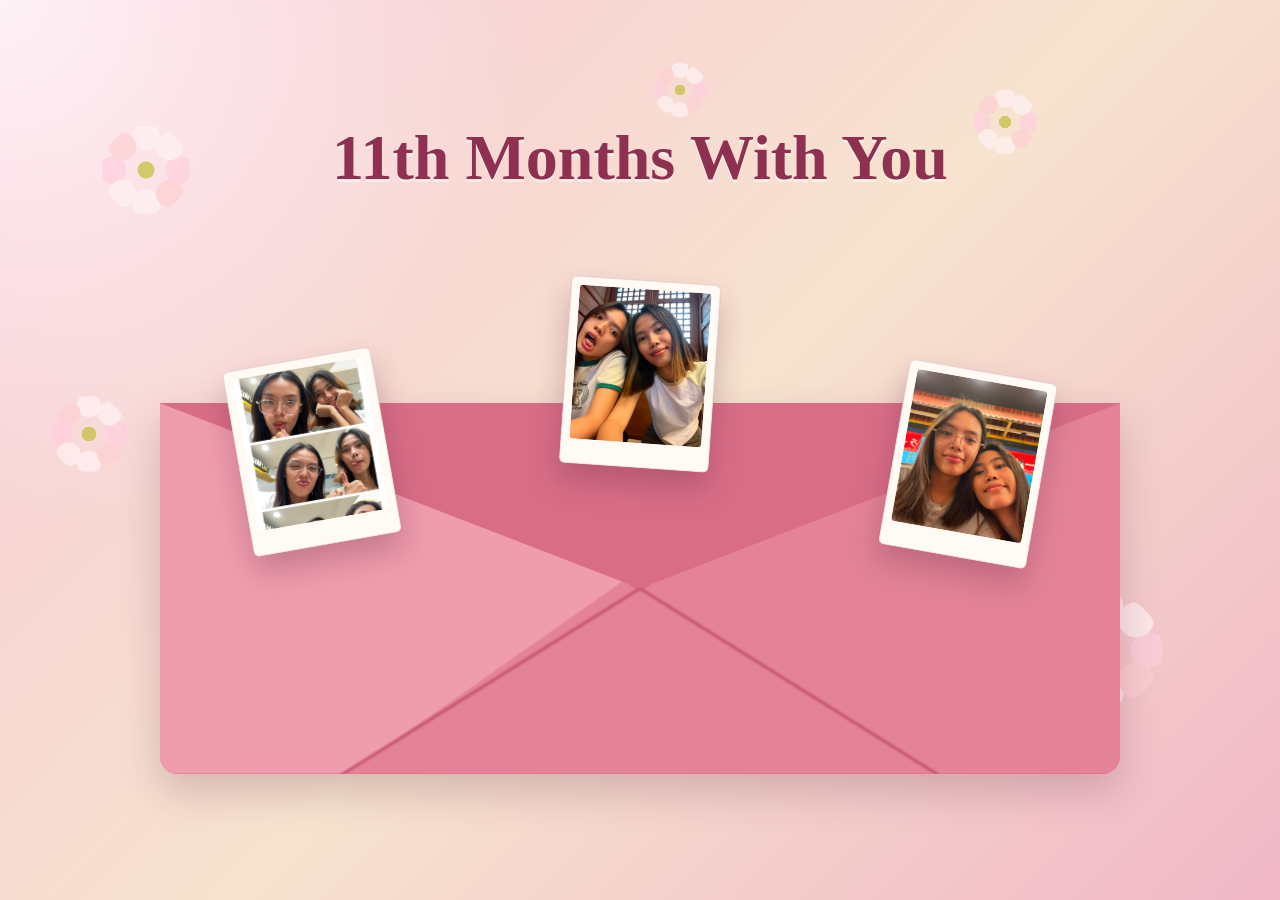
<file: sample.html>
<!DOCTYPE html>
<html lang="en">
<head>
  <meta charset="UTF-8">
  <meta name="viewport" content="width=device-width, initial-scale=1.0">
  <title>11th Months With You</title>
  <link rel="stylesheet" href="css.css">
  <script src="js.js" defer></script>
</head>
<body>

  <div id="main">
    <div class="flower-bg" aria-hidden="true">
      <span class="flower flower-one"></span>
      <span class="flower flower-two"></span>
      <span class="flower flower-three"></span>
      <span class="flower flower-four"></span>
      <span class="flower flower-five"></span>
      <span class="flower flower-six"></span>
    </div>

    <div class="image-bg" aria-hidden="true">
      <div class="bg-slide bg-one"></div>
      <div class="bg-slide bg-two"></div>
      <div class="bg-slide bg-three"></div>
    </div>

    <h1>11th Months With You</h1>
    <div class="envelope" role="button" tabindex="0" aria-label="Open envelope">


      <div class="popup-frames" aria-hidden="true">
        <div class="photo-frame frame-one">
          <img src="image1.jpg" alt="">
        </div>
        <div class="photo-frame frame-two">
          <img src="image2.jpg" alt="">
        </div>
        <div class="photo-frame frame-three">
          <img src="image3.jpg" alt="">
        </div>
      </div>

      <div id="content">
        
        <p>Happy 11th month, My Babeyyy!:D. It's been almost a year
        together. I can still remember the first time we met in 
        AC and, of course, in Valencia Hall. When I looked on the right side 
        of the hall, I saw you, and I was like "Uy, si Nina ba 'yun?". Then, 
        I stared at you for a while to confirm before I initiated to chat you
        kasi akala ko makikita mo agad. After days, nakita mo, then 
        you added me on Facebook. I was so happy that you added me kasi hindi
        ako nag-iinitiate usually na mag-add friend HWHAHWHAH. 
        After more than a year getting to know you, I can say that you are 
        one of the best people I have met in my life. I pray you never lose hope
        and faith in what you are doing. I always admire you and will always be here.
        Although sometimes I get you mad or tampo, I hope you know that I will always 
        be here for you and trying to do better. I love you, and I mean it since the first time I told you.
      </p>
      <p>Thank you for being with me, for loving me, for inspiring me, and for accepting me for who I am.
        I am so lucky to have you in my life. Looking forward to more months, years together, a lifetime with you. 
        I love you so much, My Babeyyy! :D</p>

   
        <p>Your forever babey,</p>
        <p>Mai</p>

        <div class="heart-container" title="Like">
          <p>click my heart</p> <br><br>   
              <input type="checkbox" class="checkbox" id="Give-It-An-Id">
              <div class="svg-container">
                  <svg viewBox="0 0 24 24" class="svg-outline" xmlns="http://www.w3.org/2000/svg">
                      <path d="M17.5,1.917a6.4,6.4,0,0,0-5.5,3.3,6.4,6.4,0,0,0-5.5-3.3A6.8,6.8,0,0,0,0,8.967c0,4.547,4.786,9.513,8.8,12.88a4.974,4.974,0,0,0,6.4,0C19.214,18.48,24,13.514,24,8.967A6.8,6.8,0,0,0,17.5,1.917Zm-3.585,18.4a2.973,2.973,0,0,1-3.83,0C4.947,16.006,2,11.87,2,8.967a4.8,4.8,0,0,1,4.5-5.05A4.8,4.8,0,0,1,11,8.967a1,1,0,0,0,2,0,4.8,4.8,0,0,1,4.5-5.05A4.8,4.8,0,0,1,22,8.967C22,11.87,19.053,16.006,13.915,20.313Z">
                      </path>
                  </svg>
                  <svg viewBox="0 0 24 24" class="svg-filled" xmlns="http://www.w3.org/2000/svg">
                      <path d="M17.5,1.917a6.4,6.4,0,0,0-5.5,3.3,6.4,6.4,0,0,0-5.5-3.3A6.8,6.8,0,0,0,0,8.967c0,4.547,4.786,9.513,8.8,12.88a4.974,4.974,0,0,0,6.4,0C19.214,18.48,24,13.514,24,8.967A6.8,6.8,0,0,0,17.5,1.917Z">
                      </path>
                  </svg>
                  <svg class="svg-celebrate" width="100" height="100" xmlns="http://www.w3.org/2000/svg">
                      <polygon points="10,10 20,20"></polygon>
                      <polygon points="10,50 20,50"></polygon>
                      <polygon points="20,80 30,70"></polygon>
                      <polygon points="90,10 80,20"></polygon>
                      <polygon points="90,50 80,50"></polygon>
                      <polygon points="80,80 70,70"></polygon>
                  </svg>
              </div>
            </div>
      </div>

      
    </div>
    
  </div>

</body>
</html>
</file>
<file: css.css>
* {
  margin: 0;
  padding: 0;
  box-sizing: border-box;
}

body {
  min-height: 100vh;
  font-family: Georgia, "Times New Roman", serif;
  color: #5b2839;
  overflow-x: hidden;
}

#main {
  position: relative;
  min-height: 100vh;
  width: 100%;
  display: flex;
  flex-direction: column;
  justify-content: center;
  align-items: center;
  gap: 22px;
  padding: 42px 18px;
  background:
    radial-gradient(circle at top left, rgba(255, 244, 248, 0.95), transparent 34%),
    linear-gradient(135deg, #f8c8d7 0%, #f7e3cf 52%, #f1b7c7 100%);
  overflow: hidden;
}

h1 {
  position: relative;
  z-index: 3;
  font-size: clamp(2rem, 5vw, 4.2rem);
  line-height: 1;
  text-align: center;
  color: #8e3151;
  text-shadow: 0 3px 0 rgba(255, 255, 255, 0.45);
}

.flower-bg {
  position: absolute;
  inset: 0;
  z-index: 1;
  pointer-events: none;
  overflow: hidden;
}

.flower {
  position: absolute;
  width: var(--size);
  aspect-ratio: 1;
  left: var(--left);
  top: var(--top);
  opacity: 0.72;
  animation: floatFlower var(--speed) ease-in-out infinite;
  animation-delay: var(--delay);
}

.flower::before,
.flower::after {
  content: "";
  position: absolute;
  inset: 0;
  background:
    radial-gradient(circle at 50% 12%, #fff2f6 0 15%, transparent 16%),
    radial-gradient(circle at 88% 50%, #ffd0df 0 15%, transparent 16%),
    radial-gradient(circle at 50% 88%, #fff2f6 0 15%, transparent 16%),
    radial-gradient(circle at 12% 50%, #ffd0df 0 15%, transparent 16%),
    radial-gradient(circle at 50% 50%, #e8b445 0 13%, transparent 14%);
  border-radius: 50%;
}

.flower::after {
  transform: rotate(45deg);
  filter: hue-rotate(18deg);
}

.flower-one {
  --size: 88px;
  --left: 8%;
  --top: 14%;
  --speed: 7s;
  --delay: -1s;
}

.flower-two {
  --size: 64px;
  --left: 76%;
  --top: 10%;
  --speed: 8s;
  --delay: -3s;
}

.flower-three {
  --size: 112px;
  --left: 82%;
  --top: 66%;
  --speed: 9s;
  --delay: -2s;
}

.flower-four {
  --size: 70px;
  --left: 13%;
  --top: 73%;
  --speed: 6s;
  --delay: -4s;
}

.flower-five {
  --size: 54px;
  --left: 51%;
  --top: 7%;
  --speed: 7.5s;
  --delay: -5s;
}

.flower-six {
  --size: 76px;
  --left: 4%;
  --top: 44%;
  --speed: 8.5s;
  --delay: -6s;
}

@keyframes floatFlower {
  0% {
    transform: translate3d(0, 0, 0) rotate(0deg);
  }

  50% {
    transform: translate3d(18px, -24px, 0) rotate(12deg);
  }

  100% {
    transform: translate3d(0, 0, 0) rotate(0deg);
  }
}

.envelope {
  position: relative;
  z-index:1;
  width: min(960px, 96vw);
  min-height: 560px;
  display: flex;
  justify-content: center;
  align-items: flex-start;
  padding-top: 34px;
  cursor: pointer;
}

.envelope::before,
.envelope::after {
  content: "";
  position: absolute;
  left: 50%;
  width: 100%;
  transform: translateX(-50%);
  border-radius: 0 0 18px 18px;
}

.envelope::before {
  bottom: 0;
  height: 66%;
  background: #d96d87;
  box-shadow: 0 18px 40px rgba(92, 35, 57, 0.22);
}

.envelope::after {
  bottom: 0;
  height: 66%;
  background:
    linear-gradient(32deg, transparent 49.6%, #c95775 50%, transparent 50.4%),
    linear-gradient(-32deg, transparent 49.6%, #c95775 50%, transparent 50.4%),
    linear-gradient(145deg, transparent 0 48%, #e48398 48.3% 100%),
    linear-gradient(215deg, transparent 0 48%, #ef9cad 48.3% 100%);
  clip-path: polygon(0 0, 50% 50%, 100% 0, 100% 100%, 0 100%);
}

.popup-frames {
  position: absolute;
  inset: 0;
  z-index: 4;
  pointer-events: none;
  transition: opacity 0.35s ease, transform 0.35s ease, visibility 0.35s ease;
}

.photo-frame {
  position: absolute;
  width: clamp(96px, 16vw, 150px);
  aspect-ratio: 4 / 5;
  padding: 8px 8px 24px;
  background: #fffaf4;
  border: 1px solid rgba(142, 49, 81, 0.18);
  border-radius: 6px;
  box-shadow: 0 16px 30px rgba(92, 35, 57, 0.28);
  animation: popFrame 3s ease-in-out infinite;
}

.photo-frame img {
  width: 100%;
  height: 100%;
  display: block;
  object-fit: cover;
  border-radius: 4px;
}

.frame-one {
  left: 8%;
  top: 26%;
  transform: rotate(-10deg);
  animation-delay: 0s;
}

.frame-two {
  left: 50%;
  top: 12%;
  transform: translateX(-50%) rotate(4deg);
  animation-delay: 0.7s;
}

.frame-three {
  right: 8%;
  top: 28%;
  transform: rotate(10deg);
  animation-delay: 1.4s;
}

.envelope.open .popup-frames {
  opacity: 0;
  visibility: hidden;
  transform: translateY(18px) scale(0.96);
}

@keyframes popFrame {
  0%,
  100% {
    margin-top: 0;
  }

  50% {
    margin-top: -18px;
  }
}

#content {
  position: relative;
  z-index: 3;
  width: calc(100% - 80px);
  max-height: 68vh;
  display: flex;
  flex-direction: column;
  align-items: flex-start;
  gap: 14px;
  padding: clamp(22px, 4vw, 38px);
  overflow-y: auto;
  background: #fff9f3;
  border: 1px solid rgba(151, 77, 88, 0.18);
  border-radius: 8px;
  box-shadow: 0 14px 32px rgba(92, 35, 57, 0.2);
  line-height: 1.55;
  font-size: clamp(0.94rem, 2vw, 1.04rem);
  opacity: 0;
  visibility: hidden;
  transform: translateY(120px) scale(0.96);
  transition: opacity 0.45s ease, visibility 0.45s ease, transform 0.45s ease;
}

.envelope.open {
  cursor: default;
}

.envelope.open #content {
  opacity: 1;
  visibility: visible;
  transform: translateY(0) scale(1);
  cursor: pointer;
}

#content::before {
  content: "";
  position: absolute;
  inset: 1px;
  border: 1px dashed rgba(217, 109, 135, 0.35);
  border-radius: 6px;
  pointer-events: none;
}

#content p,
.heart-container {
  position: relative;
  z-index: 1;
}

#content p:nth-last-of-type(2) {
  margin-top: 8px;
}

#content p:last-of-type {
  font-weight: 700;
  color: #8e3151;
}

/* heart */

.heart-container {
  --heart-color: rgb(255, 91, 137);
  width: 130px;
  height: 50px;
  align-self: center;
  transition: .3s;
}

.heart-container .checkbox {
  position: absolute;
  width: 100%;
  height: 100%;
  opacity: 0;
  z-index: 20;
  cursor: pointer;
}

.heart-container .svg-container {
  width: 100%;
  height: 100%;
  display: flex;
  justify-content: center;
  align-items: center;
}

.heart-container .svg-outline,
.heart-container .svg-filled {
  fill: var(--heart-color);
  position: absolute;
}

.heart-container .svg-filled {
  animation: keyframes-svg-filled 1s;
  display: none;
}

.heart-container .svg-celebrate {
  position: absolute;
  animation: keyframes-svg-celebrate .5s;
  animation-fill-mode: forwards;
  display: none;
  stroke: var(--heart-color);
  fill: var(--heart-color);
  stroke-width: 2px;
}

.heart-container .checkbox:checked ~ .svg-container .svg-filled {
  display: block;
}

.heart-container .checkbox:checked ~ .svg-container .svg-celebrate {
  display: block;
}

@keyframes keyframes-svg-filled {
  0% {
    transform: scale(0);
  }

  25% {
    transform: scale(1.2);
  }

  50% {
    transform: scale(1);
    filter: brightness(1.5);
  }
}

@keyframes keyframes-svg-celebrate {
  0% {
    transform: scale(0);
  }

  50% {
    opacity: 1;
    filter: brightness(1.5);
  }

  100% {
    transform: scale(1.4);
    opacity: 0;
    display: none;
  }
}

@media (max-width: 640px) {
  #main {
    justify-content: flex-start;
    padding-top: 34px;
  }

  .envelope {
    min-height: 600px;
  }

  #content {
    width: calc(100% - 28px);
    max-height: 72vh;
  }

  .flower {
    opacity: 0.45;
  }

  .popup-frames {
    inset: 32px 0 0;
  }

  .photo-frame {
    width: clamp(78px, 27vw, 116px);
    padding: 6px 6px 18px;
  }

  .frame-one {
    left: 2%;
    top: 28%;
  }

  .frame-two {
    top: 14%;
  }

  .frame-three {
    right: 2%;
    top: 30%;
  }
}



/* Flashing Images*/

.image-bg {
  position: absolute;
  inset: 0;
  z-index: 0;
  overflow: hidden;
}

.bg-slide {
  position: absolute;
  inset: 0;
  background-size: cover;
  background-position: center;
  opacity: 0;
  animation: imageFlash 15s infinite;
}

.bg-one {
  background-image: url("image4.jpg");
  animation-delay: 0s;
}

.bg-two {
  background-image: url("image5.jpg");
  animation-delay: 5s;
}

.bg-three {
  background-image: url("image6.jpg");
  animation-delay: 10s;
}

@keyframes imageFlash {
  0% {
    opacity: 0;
  }

  5% {
    opacity: 0.35;
  }

  30% {
    opacity: 0.35;
  }

  35% {
    opacity: 0;
  }

  100% {
    opacity: 0;
  }
}
</file>
